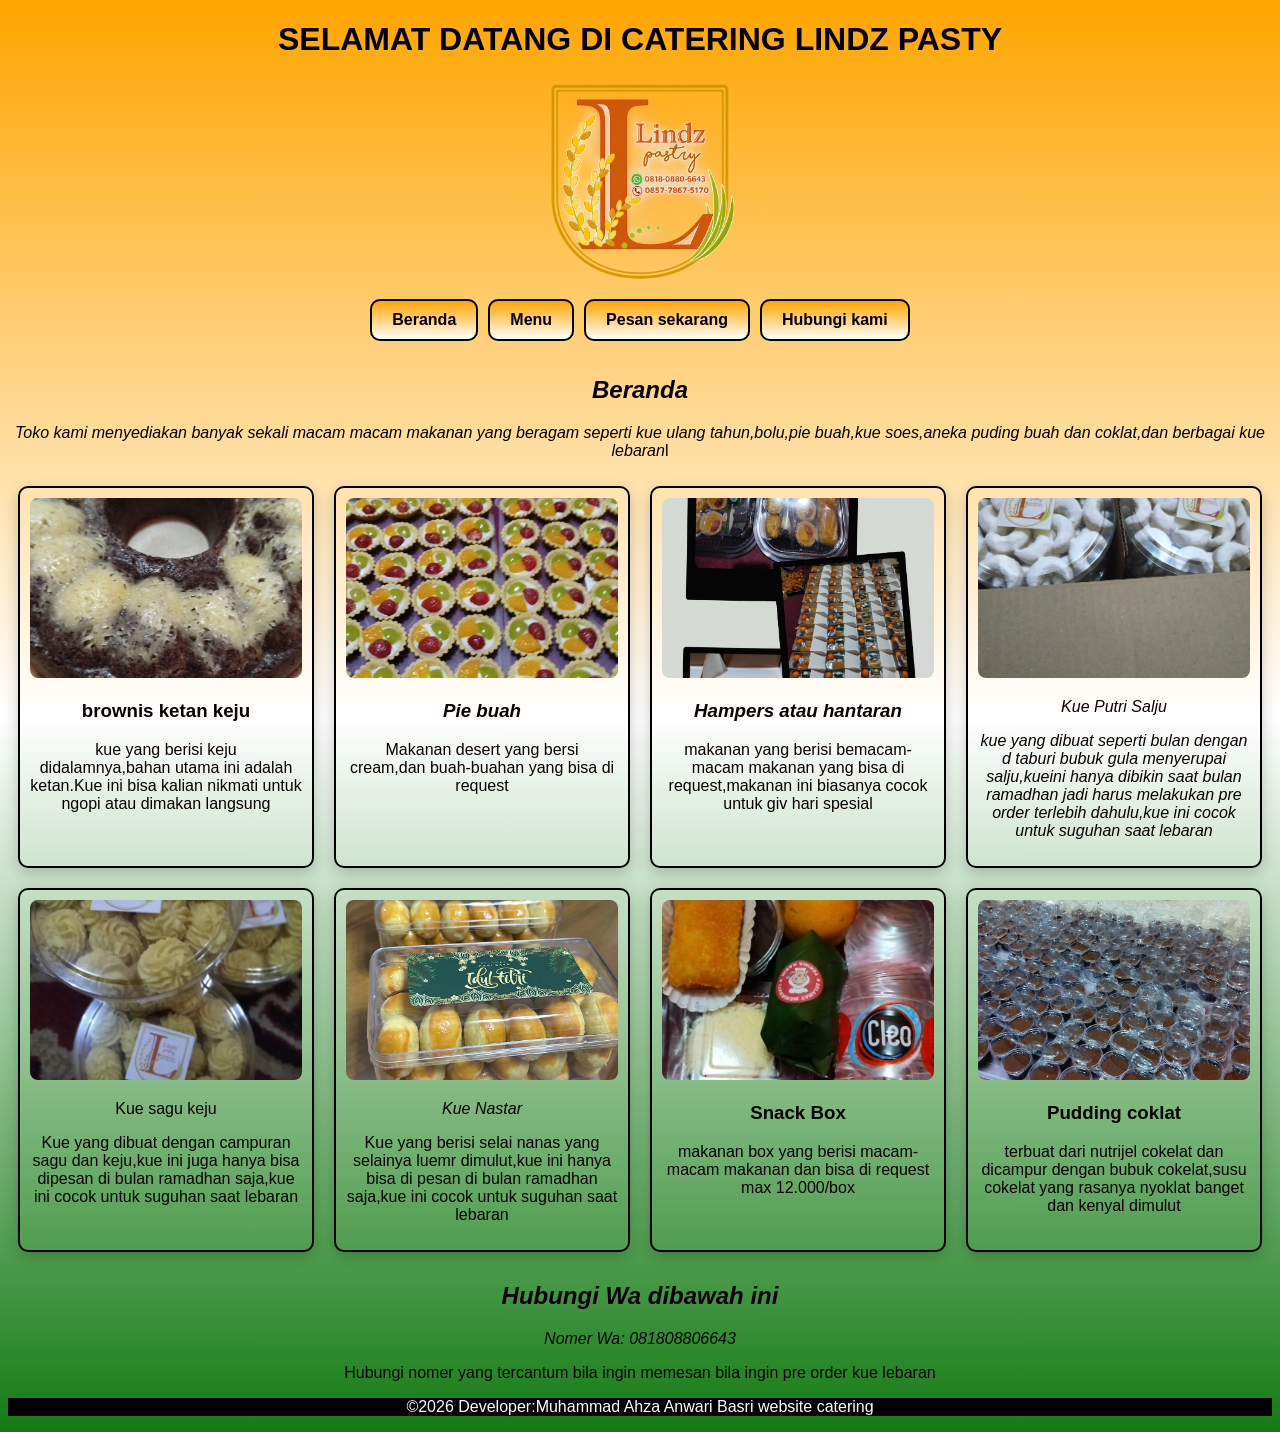
<file: index.html>
<!DOCTYPE html>
<html lang="en">
<head>
    <meta charset="UTF-8">
    <meta name="viewport" content="width=device-width, initial-scale=1.0">
    <title>web catering LINDZ PASTRY</title>
    <link rel="stylesheet" href="style.css">
    <style>
        .navbar {
    display: flex;
    justify-content: center;
    gap: 10px;
    padding: 15px;
}

.navbar a {
    text-decoration: none;
    color: black;
    background: linear-gradient(orange,white);
    border: 2px solid black;
    padding: 10px 20px;
    border-radius: 10px;
    font-weight: bold;
    transition: 0.3s;
}

.navbar a:hover {
    transform: translateY(-3px);
    cursor: pointer;
}

body {
            background: linear-gradient(
                180deg,
                orange,
                white,
                rgb(20, 123, 20)
            ); 
        }

        h1 {
            color: black;
        }
    </style>
</head>
<body>
    <header>
    <center><h1>SELAMAT DATANG DI CATERING LINDZ PASTY</h1></center>
    <center><img src="images/Logo Lindz Pastry dengan Bingkai Emas.png" alt="Logo toko" height="200px" width="200px"></center>
    <nav class="navbar">
        <a href="#Beranda">Beranda</a>
        <a href="#Menu">Menu</a>
        <a href="order.html">Pesan sekarang</a>
        <a href="#Hubungi">Hubungi kami</a>
    </nav>
</header>
<main>

    <!--Beranda section-->
    <section id="Beranda">
       <center><h2><i>Beranda</i></h2></center>
        <p><i>Toko kami menyediakan banyak sekali macam macam makanan yang beragam seperti kue ulang tahun,bolu,pie buah,kue soes,aneka puding buah dan coklat,dan berbagai kue lebaran</i>l</p>
    </section>

    <section id="Menu">
        <div class="menu-container">

        <div class="card">
        <img src="images/WhatsApp Image 2026-10-07 at 5.11.28 PM.jpeg" alt="Bolu ketan" height="200px" width="200px">
       <h3> brownis ketan keju</h3>
       <p>kue yang berisi keju didalamnya,bahan utama ini adalah ketan.Kue ini bisa kalian nikmati untuk ngopi atau dimakan langsung</p>
        </div>

         <div class="card">
         <img src="images/WhatsApp Image 2026-10-07 at 5.22.49 PM.jpeg" alt="pie buah" height="200px" width="200px">
        <h3><i>Pie buah</i></h3>
        <p>Makanan desert yang bersi cream,dan buah-buahan yang bisa di request </p>
        </div>

        <div class="card">
        <img src="images/WhatsApp Image 2026-10-07 at 5.26.35 PM.jpeg" alt="hamoers kue kering dan hantaran" height="200px" width="200px">
        <h3><i>Hampers atau hantaran</i></h3>
        <p>makanan yang berisi bemacam-macam makanan yang bisa di request,makanan ini biasanya cocok untuk giv hari spesial</p>
        </div>

        <div class="card">
        <img src="images/WhatsApp Image 2026-10-07 at 6.06.23 PM.jpeg" alt="Kue putri salju" height="200px" width="200px">
        <p><i>Kue Putri Salju</i></p>
        <p><i>kue yang dibuat seperti bulan dengan d taburi bubuk gula menyerupai salju,kueini hanya dibikin saat bulan ramadhan jadi harus melakukan pre order terlebih dahulu,kue ini cocok untuk suguhan saat lebaran</i></p>
        </div>

        <div class="card">
        <img src="images/WhatsApp Image 2026-10-07 at 6.06.23 PM (1).jpeg" alt="Kue sagu keju" height="200px" width="200px">
        <p>Kue sagu keju</p>
        <p>Kue yang dibuat dengan campuran sagu dan keju,kue ini juga hanya bisa dipesan di bulan ramadhan saja,kue ini cocok untuk suguhan saat lebaran</p>
        </div>

        <div class="card">
        <img src="images/WhatsApp Image 2026-10-07 at 6.06.21 PM.jpeg" alt="Kue nastar" height="200px" width="200px">
        <p><i>Kue Nastar</i></p>
        <P>Kue yang berisi selai nanas yang selainya luemr dimulut,kue ini hanya bisa di pesan di bulan ramadhan saja,kue ini cocok untuk suguhan saat lebaran</P>
        </div>

        <div class="card">
        <img src="images/WhatsApp Image 2026-10-07 at 6.06.21 PM (1).jpeg" alt="Snack box" height="200px" width="200px">
        <h3>Snack Box</h3>
        <P>makanan box yang berisi macam-macam makanan dan bisa di request max 12.000/box</P>
        </div>

        <div class="card">
       <img src="images/WhatsApp Image 2026-10-06 at 4.13.11 PM.jpeg" alt="Puding coklat" height="200px" width="200px">
       <h3>Pudding coklat</h3>
       <p>terbuat dari nutrijel cokelat dan dicampur dengan bubuk cokelat,susu cokelat yang rasanya nyoklat banget dan kenyal dimulut</p>
        </div>
           </div>

        <section id="Hubungi">
            <h2><i>Hubungi Wa dibawah ini</i></h2>
            <P><I>Nomer Wa: 081808806643</I></P>
            <P>Hubungi nomer yang tercantum bila ingin memesan bila ingin pre order kue lebaran</P>
        </section>

        <footer>
         <p>©2026 Developer:Muhammad Ahza Anwari Basri website catering</p>
        </footer>
</main>

<script src="script.js"></script>

</body>
</html>
</file>
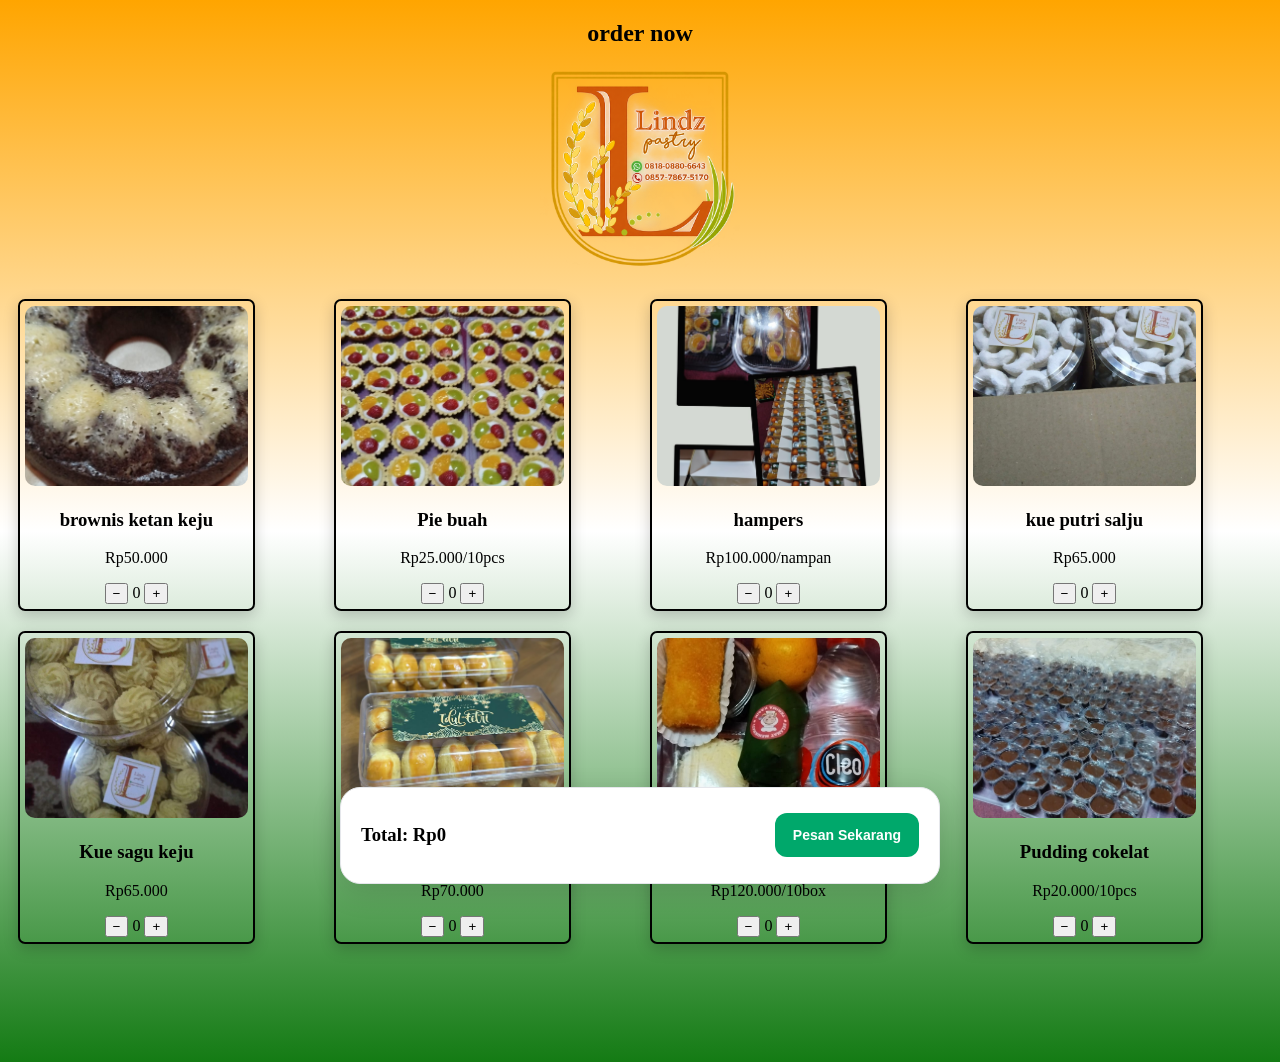
<file: order.html>
<!DOCTYPE html>
<html lang="en">
<head>
    <meta charset="UTF-8">
    <meta name="viewport" content="width=device-width, initial-scale=1.0">
    <title>order now</title>
    <style>
        
        body {
            background: linear-gradient(
                180deg,
                orange,
                white,
                rgb(20, 123, 20)
            );
            text-align: center;
            font-family: Georgia, 'Times New Roman', Times, serif;
        }

        .menu-kue {
             grid-template-columns: repeat(4 ,1fr);
             display: grid;
             padding: 10px;
             margin: 20 auto;
             flex-direction: row;
             gap: 20px;
        }

       .card {
        width: 80%;
        border: 2px solid black;
        padding: 5px;
        border-radius: 7px;
        box-sizing: border-box;
        box-shadow: 0 5px 15px rgba(0, 0, 0, 0.2);

        transition: 0.3s;
        cursor: pointer;
        transition: all 0.3s ease;
        transition: transform 0.3s ease,
                    box-shadow 0.3s ease;
  animation: muncul 0.8s ease forwards;
       }

       .card img {
        width: 100%;
        height: 180px;
        border-radius: 10px;
        object-fit: cover;
       }

       .card:active {
    transform: scale(0.95);
}

.card.dipilih {
    transform: translateY(-5px);
    box-shadow: 0 10px 25px rgba(0, 0, 0, 0.3);
    border-color: #ff9800;
}

.card:hover {
    transform: translateY(-10px) scale(1.03);
    box-shadow: 0 15px 30px rgba(0, 0, 0, 0.3);
}

.checkout {
  position: fixed;
  bottom: 16px;
  left: 50%;
  transform: translateX(-50%);
  width: calc(100% - 32px);
  max-width: 600px;
  box-sizing: border-box;

  display: flex;
  align-items: center;
  justify-content: space-between;
  gap: 16px;

  padding: 18px 20px;
  background: #ffffff;
  border: 1px solid #e5e7eb;
  border-radius: 20px;
  box-shadow: 0 8px 30px #00000020;
  z-index: 1000;
}

.checkout-info {
  display: flex;
  flex-direction: column;
  gap: 5px;
}

.checkout-label {
  font-size: 11px;
  font-weight: bold;
  letter-spacing: 1px;
  color: #777777;
}

.checkout-info h3 {
  margin: 0;
  font-size: 22px;
  color: #202020;
}

.checkout button {
  border: none;
  border-radius: 12px;
  padding: 14px 18px;
  background: #00a86b;
  color: white;
  font-size: 14px;
  font-weight: bold;
  white-space: nowrap;
  cursor: pointer;
  transition: 0.2s ease;
}

.checkout button:hover {
  background: #008f5b;
  transform: translateY(-2px);
}

.checkout button:active {
  transform: scale(0.97);
}

.menu-kue {
  padding-bottom: 110px;
}

@media (max-width: 480px) {
  .checkout {
    bottom: 10px;
    width: calc(100% - 20px);
    padding: 14px;
    gap: 10px;
    border-radius: 16px;
  }

  .checkout-info h3 {
    font-size: 19px;
  }

  .checkout button {
    padding: 13px 14px;
    font-size: 12px;
  }
}

.onclick {
  background-color: black;
  color: white;
}

    </style>
</head>
<body>
        <h2>order now</h2>
        <img src="images/Logo Lindz Pastry dengan Bingkai Emas.png" alt="Logo toko" height="200px" width="200px"><br></br>

        <div class="menu-kue">


        <div class="card">
     <img src="images/WhatsApp Image 2026-10-07 at 5.11.28 PM.jpeg" alt="Bolu ketan" height="200px" width="200px">
  <h3>brownis ketan keju</h3>
  <p>Rp50.000</p>

  <div class="quantity">
   <button onclick="ubahJumlah('Kue sagu keju', -1)">−</button>

    <span id="jumlah-brownis">0</span>

    <button onclick="ubahJumlah('brownis ketan keju', 1)">+</button>
  </div>
</div>


<div class="card">
  <img src="images/WhatsApp Image 2026-10-07 at 5.22.49 PM.jpeg" alt="pie buah" height="200px" width="200px">
  <h3>Pie buah</h3>
  <p>Rp25.000/10pcs</p>

  <div class="quantity">
    <button onclick="ubahJumlah('Pie buah', -1)">−</button>

    <span id="jumlah-pie">0</span>

    <button onclick="ubahJumlah('Pie buah', 1)">+</button>
  </div>
</div>


<div class="card">
  <img src="images/WhatsApp Image 2026-10-07 at 5.26.35 PM.jpeg" alt="hamoers kue kering dan hantaran" height="200px" width="200px">
  <h3>hampers</h3>
  <p>Rp100.000/nampan</p>

  <div class="quantity">
    <button onclick="ubahJumlah('hampers', -1)">−</button>

    <span id="jumlah-hampers">0</span>

    <button onclick="ubahJumlah('hampers', 1)">+</button>
  </div>
</div>


 <div class="card">
 <img src="images/WhatsApp Image 2026-10-07 at 6.06.23 PM.jpeg" alt="Kue putri salju" height="200px" width="200px">
  <h3>kue putri salju</h3>
  <p>Rp65.000</p>

  <div class="quantity">
    <button onclick="ubahJumlah('kue putri salju', -1)">−</button>

    <span id="jumlah-putrisalju">0</span>

    <button onclick="ubahJumlah('kue putri salju', 1)">+</button>
  </div>
</div>
<div class="card">
<img src="images/WhatsApp Image 2026-10-07 at 6.06.23 PM (1).jpeg" alt="Kue sagu keju" height="200px" width="200px">
<h3>Kue sagu keju</h3>
  <p>Rp65.000</p>

  <div class="quantity">
   <button onclick="ubahJumlah('Kue sagu keju', -1)">−</button>

    <span id="jumlah-sagukeju">0</span>

    <button onclick="ubahJumlah('Kue sagu keju', 1)">+</button>
  </div>
</div>

<div class="card">
 <img src="images/WhatsApp Image 2026-10-07 at 6.06.21 PM.jpeg" alt="Kue nastar" height="200px" width="200px">
<h3>Kue nastar</h3>
  <p>Rp70.000</p>

  <div class="quantity">
    <button onclick="ubahJumlah('Kue nastar', -1)">−</button>

    <span id="jumlah-nastar">0</span>

    <button onclick="ubahJumlah('Kue nastar', 1)">+</button>
  </div>
</div>


<div class="card">
 <img src="images/WhatsApp Image 2026-10-07 at 6.06.21 PM (1).jpeg" alt="Snack box" height="200px" width="200px">
<h3>Snack box</h3>
  <p>Rp120.000/10box</p>

  <div class="quantity">
    <button onclick="ubahJumlah('Snack box', -1)">−</button>

    <span id="jumlah-snackbox">0</span>

    <button onclick="ubahJumlah('Snack box', 1)">+</button>
  </div>
</div>


<div class="card">
 <img src="images/WhatsApp Image 2026-10-06 at 4.13.11 PM.jpeg" alt="Puding coklat" height="200px" width="200px">
<h3>Pudding cokelat</h3>
  <p>Rp20.000/10pcs</p>

  <div class="quantity">
    <button onclick="ubahJumlah('pudding cokelat', -1)">−</button>

    <span id="jumlah-pudding">0</span>

    <button onclick="ubahJumlah('pudding cokelat', 1)">+</button>
  </div>
</div>

<div class="checkout">
  <h3>Total: <span id="total">Rp0</span></h3>

  <button onclick="pesanSekarang()">Pesan Sekarang</button>
</div>

<script src="script.js"></script>
</body>
</html>
</file>
<file: style.css>
.menu-container {
    display: grid;
    gap: 20px;
    flex-direction: row;
    margin: 20 auto;
    grid-template-columns: repeat(4 ,1fr);
    padding: 10px;
    box-sizing: border-box;
}

.card {
    width: 100%;
    padding: 10px;
    border-radius: 10px;
    border: 2px solid black;
    box-sizing: border-box;
     box-shadow: 0 5px 15px rgba(0, 0, 0, 0.2);

    transition: 0.3s;
    cursor: pointer;
   transition: all 0.3s ease;
    transition: transform 0.3s ease,
                box-shadow 0.3s ease;
                 opacity: 0;
  animation: muncul 0.8s ease forwards;
}

.card img {
    width: 100%;
    height: 180px;
    object-fit: cover;
    border-radius: 8px;
}

.card:active {
    transform: scale(0.95);
}

.card.dipilih {
    transform: translateY(-5px);
    box-shadow: 0 10px 25px rgba(0, 0, 0, 0.3);
    border-color: #ff9800;
}

.card:hover {
    transform: translateY(-10px) scale(1.03);
    box-shadow: 0 15px 30px rgba(0, 0, 0, 0.3);
}

select {
    background-color: black;
    background: black;
    padding: 10px;
    width: 100%;
    border-radius: 5px;
    color: white;
    text-align: center;
}

button {
    background-color: black;
    background: black;
    border-radius: 8px;
    width: 25%;
    text-align: center;
    padding: 5px;
    color: white;
}
  
img {
    background: transparent;
}

#Menu {
    color: rgb(9, 1, 1);
}

#Kredit {
    text-align: center;
    background: black;
    width: 100%;
    padding: 20px;
    border-radius: 12px;
    text-align: center;
}

body {
    text-align: center;
    font-family: Georgia,sans-serif;
}

footer {
    color: white;
    background-color: black;
}

@keyframes muncul {
  from {
    opacity: 0;
    transform: translateY(30px);
  }

  to {
    opacity: 1;
    transform: translateY(0);
  }
}

@media screen and (max-width: 768px) {

    * {
        box-sizing: border-box;
    }

    body {
        margin: 0;
        padding: 0;
        width: 100%;
        overflow-x: hidden;
    }

    img {
        max-width: 100%;
        height: auto;
    }

    .container {
        width: 100%;
        max-width: 100%;
        padding: 15px;
    }

    .card-container,
    .products,
    .menu-container {
        display: grid;
        grid-template-columns: repeat(2, minmax(0, 1fr));
        gap: 12px;
    }

    .card {
        width: 100%;
        min-width: 0;
    }

    h1 {
        font-size: 26px;
    }

    h2 {
        font-size: 21px;
    }

    p {
        overflow-wrap: break-word;
    }
}
</file>
